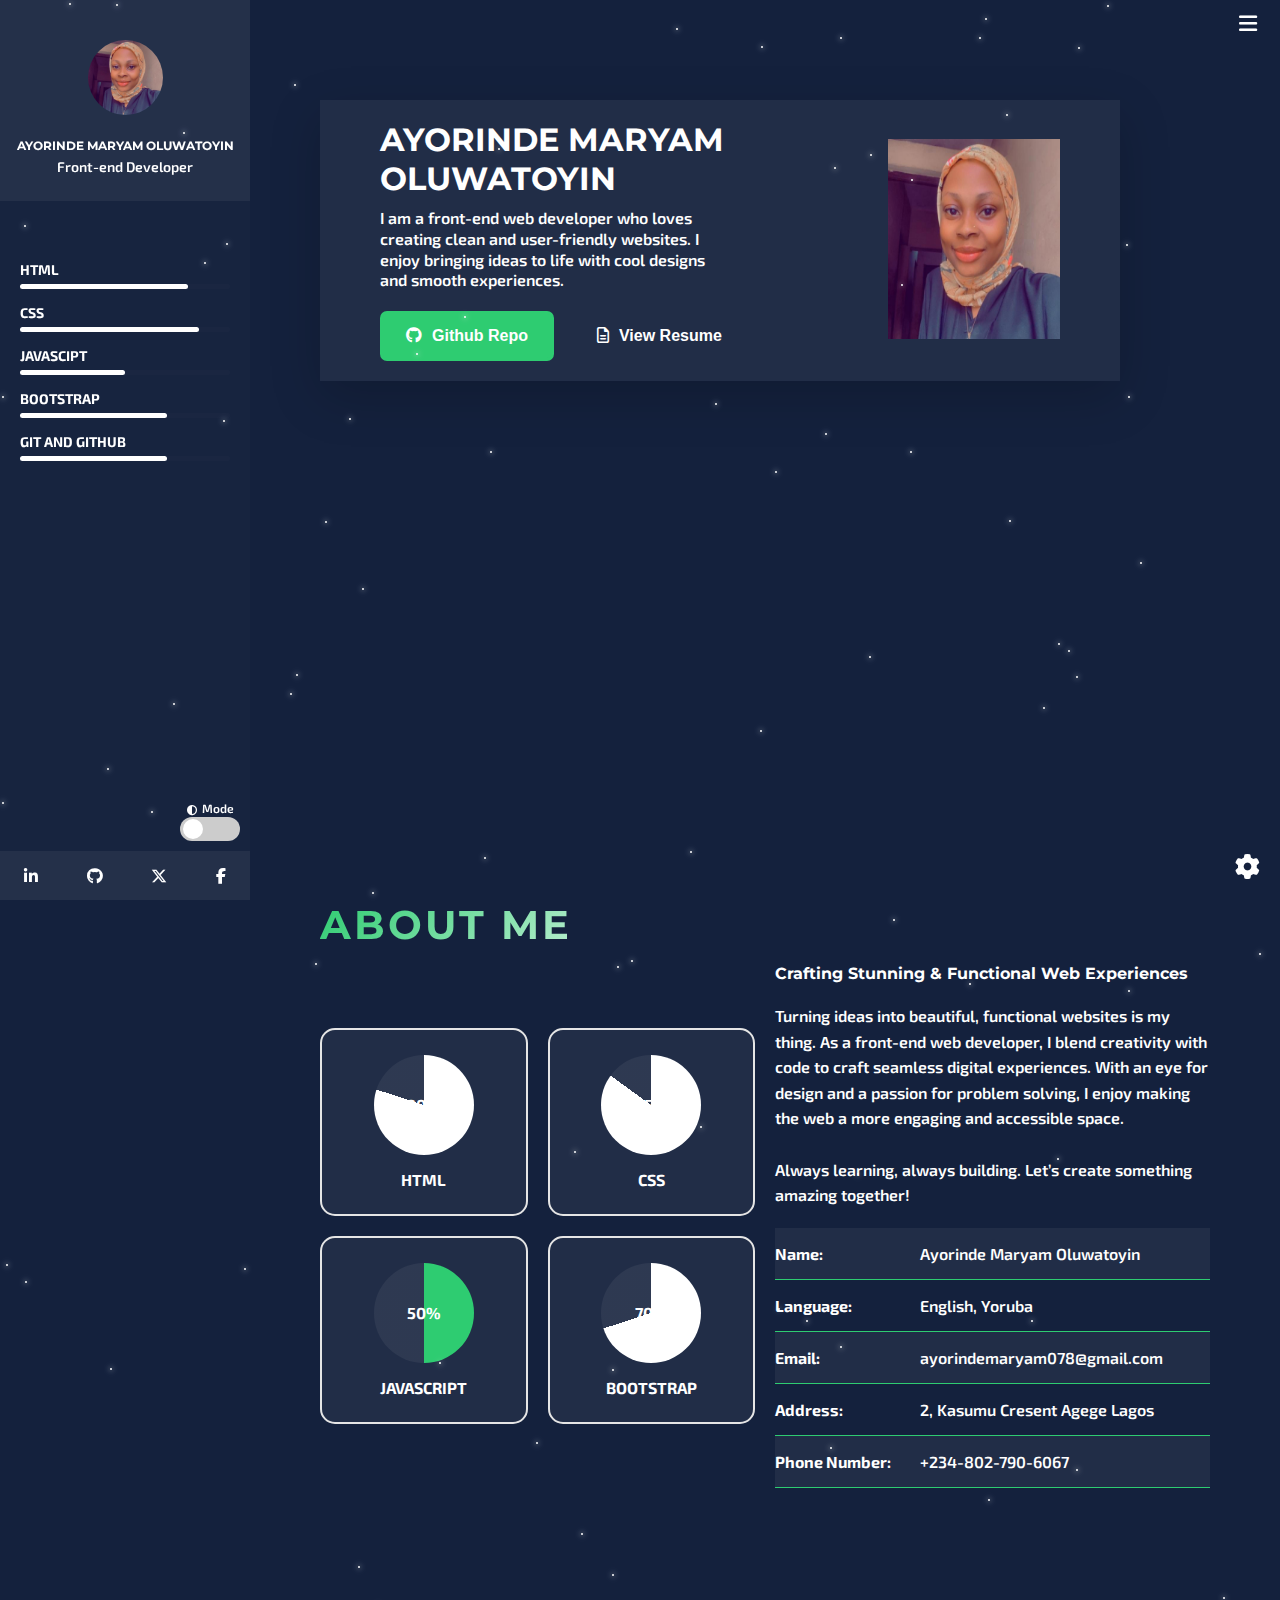
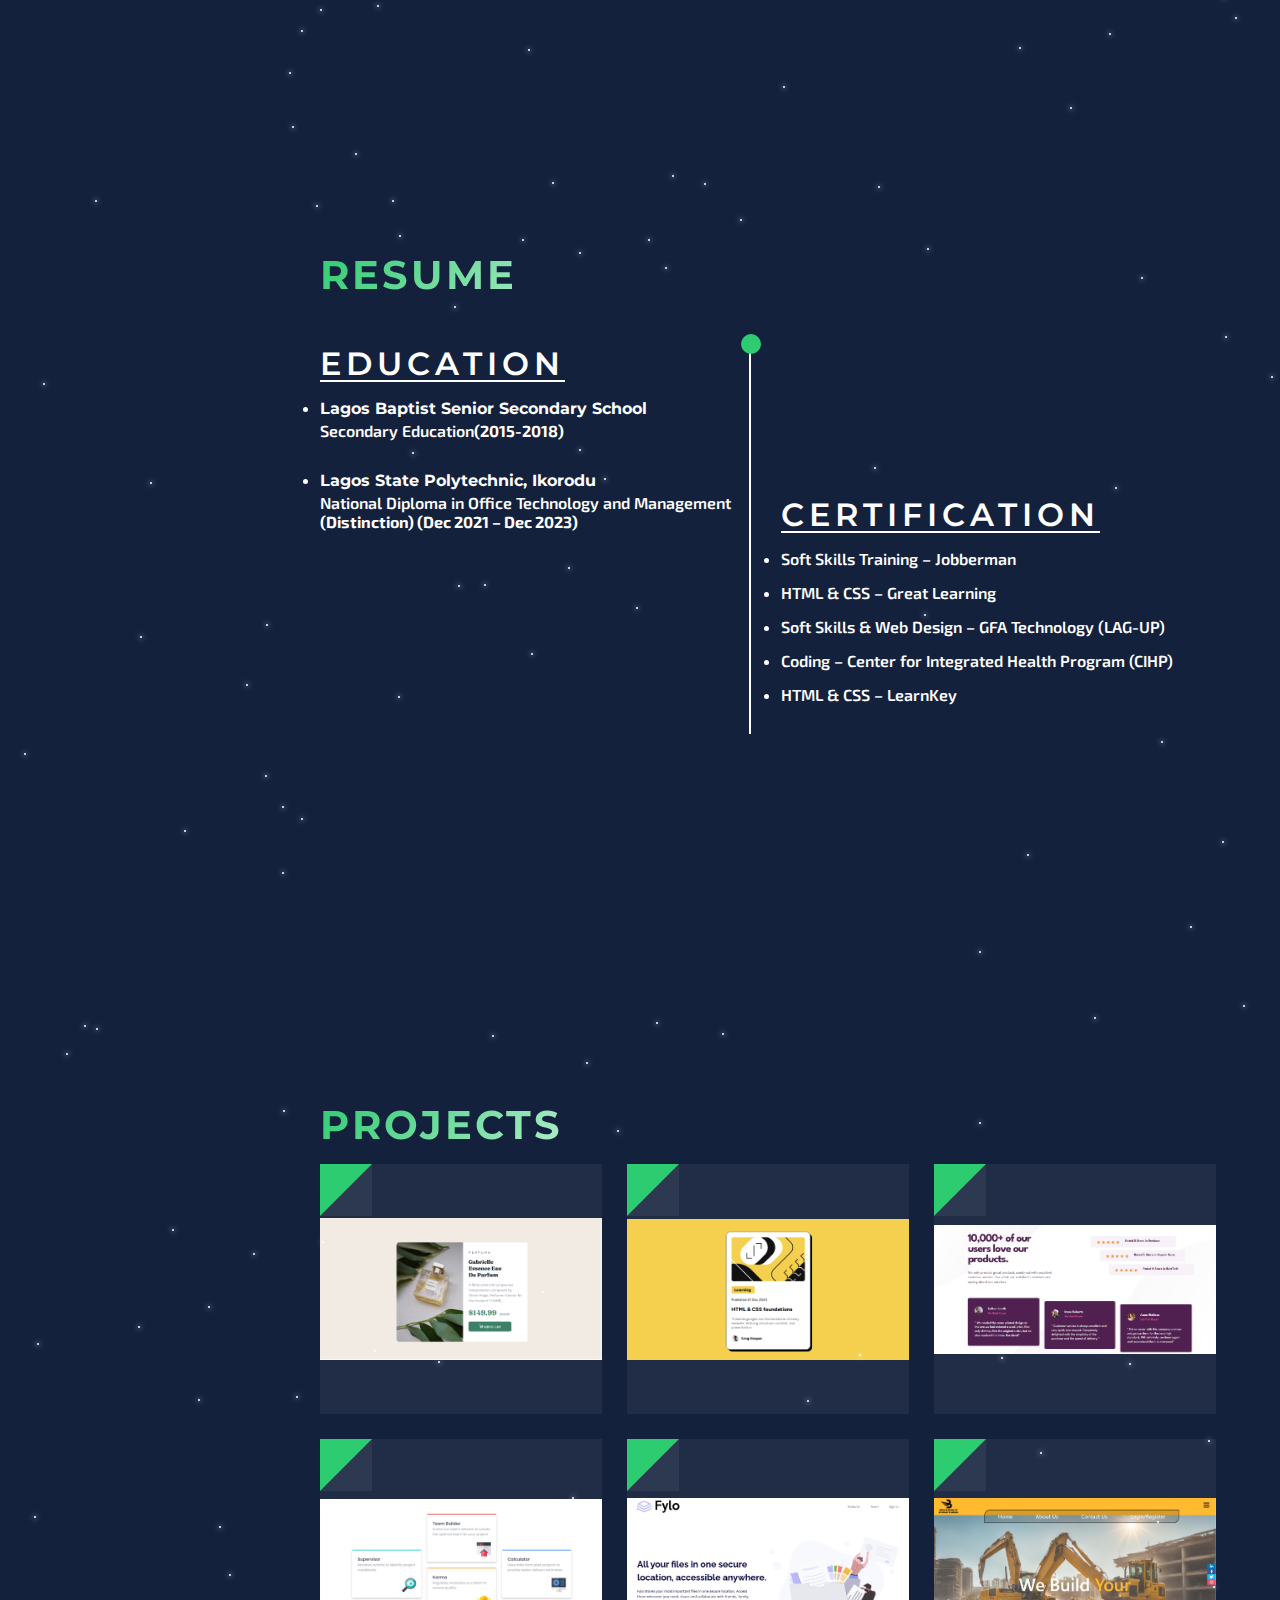
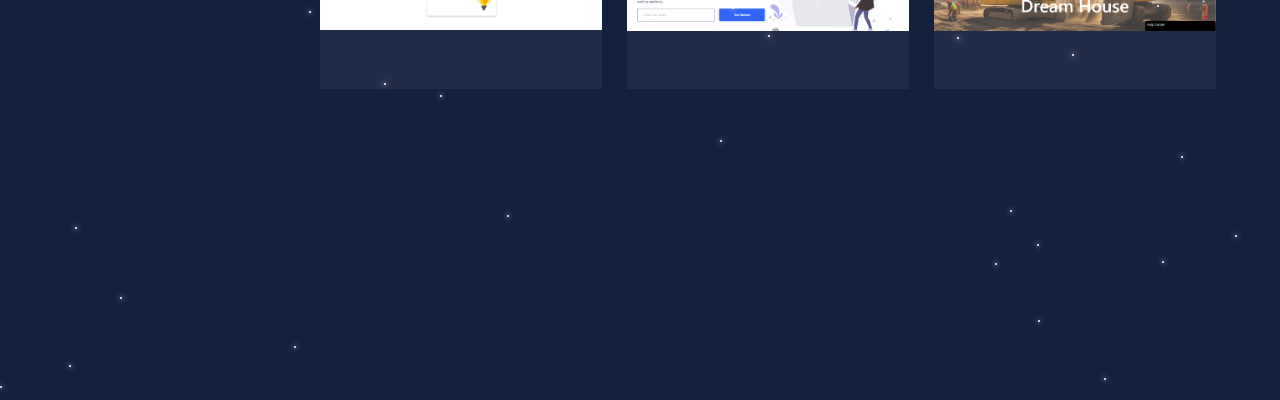
<file: index.html>
<!doctype html>
<html>
<head>
<meta charset="utf-8">
<meta name="viewport" content="width=device-width, initial-scale=1.0">
<meta name="Description" content="portfolio">
<meta name="Author" content="Ayorinde Maryam Oluwatoyin">
<meta name="Keywords" content="Portfolio, Ayorinde Maryam Oluwatoyin, creative template, template design">
<meta http-equiv="X-UA-Compatible" content="IE=edge">
<title>Portfolio</title>
<link rel="stylesheet" href="style.css">

<!--Fonts-->
<link rel="preconnect" href="https://fonts.googleapis.com">
<link rel="preconnect" href="https://fonts.gstatic.com" crossorigin>
<link href="https://fonts.googleapis.com/css2?family=Exo+2:ital,wght@0,100..900;1,100..900&family=Montserrat:ital,wght@0,100..900;1,100..900&family=Oswald:wght@200..700&display=swap" rel="stylesheet">

<!-- Fontawesome Link-->
	<link rel="stylesheet" href="https://cdnjs.cloudflare.com/ajax/libs/font-awesome/5.15.4/css/all.min.css" integrity="sha512-1ycn6IcaQQ40/MKBW2W4Rhis/DbILU74C1vSrLJxCq57o941Ym01SwNsOMqvEBFlcgUa6xLiPY/NS5R+E6ztJQ==" crossorigin="anonymous" referrerpolicy="no-referrer" />
	
	<link rel="stylesheet" href="https://cdnjs.cloudflare.com/ajax/libs/font-awesome/6.7.2/css/all.min.css" integrity="sha512-Evv84Mr4kqVGRNSgIGL/F/aIDqQb7xQ2vcrdIwxfjThSH8CSR7PBEakCr51Ck+w+/U6swU2Im1vVX0SVk9ABhg==" crossorigin="anonymous" referrerpolicy="no-referrer" />
</head>

<body>
<header>
		<nav class="menu-icon">
            <div class="nav-menu">
              <ul class="nav-list">
                <button id="close-menu-btn" class="fas fa-times"></button>
                
                <a class="nav-link" href="#home"><li class="nav-item"><i class="fas fa-home" arial-label="home"></i>Home</li></a>
                <a class="nav-link" href="#about-me"><li class="nav-item"><i class="fa-solid fa-user"></i> About</li></a>
                <a class="nav-link" href="#resume"><li class="nav-item"><i class="fa-solid fa-file-alt"></i>Resume</li></a>
				<a class="nav-link" href="#" onclick="scrollToSection('project-mobile', 'project-desktop', event)"><li class="nav-item"><i class="fa-solid fa-tasks"></i>Projects</li></a>
                <a class="nav-link" href="#"><li class="nav-item"><i class="fa-solid fa-address-book"></i> Contact</li></a>
              </ul>
            </div>
			<button id="open-menu-btn" class="fas fa-bars"></button>
	  </nav>
	</header>
	
	
	
	<main class="main">
		<i id="open-btn" class="fa-solid fa-right-to-bracket"></i>
		<section class="left-side section">
		  <div id="side-details">
			<!-- User Information-->
			<div class="user-info">
				<button id="close-btn" class="fas fa-times"></button>
				<div id="user__image">
			    	<img src="media/user-image.png" id="user-image" alt="Owner's Image"/> 
				</div>
				<div id="user-identity">
				  <h1>AYORINDE MARYAM OLUWATOYIN</h1>
				  <p>Front-end Developer</p>
				</div>
		    </div>

			<!--	SKILLS	  -->
			<div class="skills">
				<ul>
					<li>
					<p>HTML</p>
					<span class="progress-bar"><span class="html"></span>
				</li>
					<li>
						<p>CSS</p>
						<span class="progress-bar"><span class="css"></span>
					</li>
					<li>
					  <p>JAVASCIPT</p>
						<span class="progress-bar"><span class="javascript"></span>
					</li>
					<li>
						<p>BOOTSTRAP</p>
						<span class="progress-bar"><span class="bootstrap"></span>
					</li>
					<li>
						<p>GIT AND GITHUB</p>
						<span class="progress-bar"><span class="git"></span>
					</li>
				</ul>
			</div>

			<!--	TOGGLE SWITCH	-->
			<div id="toggle-switch">
			  <div id="toggle-description">
				  <div id="toggle-sign">
					  <i class="fa-solid fa-circle-half-stroke" arial-label="toggle-mode"></i>
					  <div id="toggle-mode">
				  	  	<p>Mode</p>
				  	 </div>
				  </div>
				  
			  </div>
				  
				<div id="toggle-btn">
					<label name="switch" class="switch">
						<input type="checkbox" id="switch">
						<span class="slider"></span>
					</label>
				</div>
			</div>

			<!-- SOCIAL ICONS  -->
			<div class="social-icons">
				<ul>
					<li><a href="https://www.linkedin.com/in/ayorinde-maryam/" target="_blank"><i class="fa-brands fa-linkedin-in" arial-label="linkedin"></i></a></li>
				  	<li><a href="https://github.com/MARYAMTEE" target="_blank"><i class="fa-brands fa-github" arial-label="github"></i></a></li>
				  	<li><a href="#"><i class="fa-brands fa-x-twitter" arial-label="twitter"></i></a></li>
					<li><a href="#"><i class="fa-brands fa-facebook-f" arial-label="facebook"></i></a></li>
				</ul>
			</div>
		  </div>
  </section>
		
		
	<!--Middle Section-->
	<section class="middle-section">
		<section id="home">
		  <div class="second-section">
			<div class="description-info">
			  <div class="section2-details">
				<h1 class="heading-1-section2">Ayorinde Maryam Oluwatoyin</h1>
				<p class="para1-section2">I am a front-end web developer who loves creating clean and user-friendly websites. I enjoy bringing ideas to life with cool designs and smooth experiences.</p>
				<div class="btns">
				  <button class="git-btn"><i class="fab fa-github"></i>Github Repo</button>
				  <button class="resume-btn"><i class="far fa-file-alt"></i>View Resume</button>
			    </div>
			  </div>
			  <div class="section2-image">
				<img src="media/user-image.png" alt="Maryam's Image"/> 
			  </div>
		    </div>
		  </div>
		</section>
		
<!-- About Me -->
		<section id="about-me">
          <div class="about-wrapper">
            <div class="about-text">
              <h1 class="abt-txt">ABOUT ME</h1>
            </div>
            <div class="wrapper">
              <div class="column-one column">
                <div class="skills-container">
					<div class="progress-circle html-circle">
						<span class="percentage">80%</span>
					</div>
					<p>HTML</p>
				</div>
                <div class="skills-container">
					<div class="progress-circle css-circle">
						<span class="percentage">85%</span>
					</div>
					<p>CSS</p>
				</div>
                <div class="skills-container">
					<div class="progress-circle javascript-circle">
						<span class="percentage">50%</span>
					</div>
					<p>JAVASCRIPT</p>
				</div>
                <div class="skills-container">
					<div class="progress-circle bootstrap-circle">
						<span class="percentage">70%</span>
				  </div>
					<p>BOOTSTRAP</p>
				</div>
              </div>
              <div class="column-two column">
				  <h3>Crafting Stunning & Functional Web Experiences</h3>
				 <p>Turning ideas into beautiful, functional websites is my thing. As a front-end web developer, I blend creativity with code to craft seamless digital experiences. With an eye for design and a passion for problem solving, I enjoy making the web a more engaging and accessible space.<br><br>

				Always learning, always building. Let’s create something amazing together!</p>
                <table>
                  <tbody>
                    <tr>
                      <th>Name:</th>
                      <td>Ayorinde Maryam Oluwatoyin</td>
                    </tr>
                    <tr>
                      <th>Language:</th>
                      <td>English, Yoruba</td>
                    </tr>
                    <tr>
                      <th>Email:</th>
                      <td>ayorindemaryam078@gmail.com</td>
                    </tr>
					<tr>
                      <th>Address:</th>
                      <td>2, Kasumu Cresent Agege Lagos</td>
                    </tr>
					<tr>
                      <th>Phone Number:</th>
                      <td>+234-802-790-6067</td>
                    </tr>
                  </tbody>
                </table>
              </div>
            </div>
          </div>
		</section>
		
	<!-- Resume Section -->
		
		<section id="resume">
          <div class="resume-container">
			  <div class="about-text">
             	 <h1 class="abt-txt">RESUME</h1>
           	  </div>
            <div class="resume-section">
              <div class="first-list-container flex column">
				<div class="side-line"></div>
                <div class="Education-details">
                  <h1>Education</h1>
                  <ul>
                    <li class="first-list"><h4>Lagos Baptist Senior Secondary School</h4></li>
                    <p>Secondary Education<span>(2015-2018)</span></p>
                  </ul>
                  <ul>
                    <li class="first-list"><h4>Lagos State Polytechnic, Ikorodu</h4></li>
                    <p>National Diploma in Office Technology and Management <span>(Distinction) (Dec 2021 – Dec 2023)</span></p>
                  </ul>
                </div>
              </div>
              <div class="middle-line"></div>
              <div class="second-list-container flex column">
				<div class="side-line"></div>
                <div class="certification-details">
                  <h1>Certification</h1>
                  <ul>
                    <li class="certs-list">Soft Skills Training – Jobberman</li>
                    <li class="certs-list">HTML &amp; CSS – Great Learning</li>
                    <li class="certs-list">Soft Skills &amp; Web Design – GFA Technology (LAG-UP)</li>
                    <li class="certs-list">Coding – Center for Integrated Health Program (CIHP)</li>
                    <li class="certs-list">HTML &amp; CSS – LearnKey</li>
                  </ul>
                </div>
              </div>
            </div>
          </div>
		</section>
		
		<section class="color-palette">
			<div id="palette" class="palette">
			  <div class="color-option pick-color-1" onclick="changeBackground('#161B22')"></div>
			  <div class="color-option pick-color-2" onclick="changeBackground('#181818')"></div>
			  <div class="color-option pick-color-3" onclick="changeBackground('#100F1E')"></div>
			  <div class="color-option pick-color-4" onclick="changeBackground('#130F26')"></div>
			  <div class="color-option pick-color-5" onclick="changeBackground('#1A1325')"></div>
			  <div class="color-option pick-color-6" onclick="changeBackground('#3B1E1E')"></div>
			</div>
		<i class="fa-solid fa-gear" id="bg-btn"></i>
	  </section>
		
	  <section id="project-desktop" class="desktop-section">
		  <div class="about-text">
             	 <h1 class="abt-txt">PROJECTS</h1>
   	    </div>
	    <div class="project-container">
		  <div class="project">
		    <div class="overlay">
			  <div class="text"><a href="https://maryamtee.github.io/Product-card/" target="_blank">Click to view</a></div>
            </div>
          </div>
			
		  <div class="project">
		    <div class="overlay">
			  <div class="text"><a href="https://maryamtee.github.io/blog-preview-card/" target="_blank">Click to view</a></div>
            </div>
          </div>
			
		 <div class="project">
		    <div class="overlay">
			  <div class="text">
				  <a href="https://maryamtee.github.io/social-proof.github.io/" target="_blank">Click to view</a>
			  </div>
            </div>
          </div>
		 <div class="project">
		   <div class="overlay">
			 <div class="text"><a href="https://maryamtee.github.io/card-feature/" target="_blank">Click to view</a></div>
         </div>
         </div>
		
		 <div class="project">
		   <div class="overlay">
			 <div class="text"><a href="https://maryamtee.github.io/fylo-page/" target="_blank">Click to view</a></div>
           </div>
         </div>
			
		<div class="project">
		   <div class="overlay">
			 <div class="text"><a href="https://maryamtee.github.io/construction-site/" target="_blank">Click to view</a></div>
           </div>
         </div>
        </div>
      </section>
		
		  <section id="project-mobile" class="slider-container">
				<div class="sliders">
				  <div class="slide project" style="display: block;">
					<div class="overlay">
					  <div class="text">
						  <a href="https://maryamtee.github.io/social-proof.github.io/" target="_blank">Click to view</a>
					  </div>
            		</div>
				  </div>
				  <div class="slide project">
					<div class="overlay">
					  <div class="text">
						  <a href="https://maryamtee.github.io/social-proof.github.io/" target="_blank">Click to view</a>
					  </div>
            		</div>
					</div>
				  <div class="slide project">
					<div class="overlay">
					  <div class="text">
						  <a href="https://maryamtee.github.io/social-proof.github.io/" target="_blank">Click to view</a>
					  </div>
            		</div>
					</div>
				<div class="slide project">
					<div class="overlay">
					  <div class="text">
						  <a href="https://maryamtee.github.io/social-proof.github.io/" target="_blank">Click to view</a>
					  </div>
            		</div>
					</div>
				<div class="slide project">
					<div class="overlay">
					  <div class="text">
						  <a href="https://maryamtee.github.io/social-proof.github.io/" target="_blank">Click to view</a>
					  </div>
            		</div>
					</div>
				<div class="slide project">
					<div class="overlay">
					  <div class="text">
						  <a href="https://maryamtee.github.io/social-proof.github.io/" target="_blank">Click to view</a>
					  </div>
            		</div>
					</div>
				  </div>
				<button class="slide-icon" id="prev">&#10094;</button>
				<button class="slide-icon" id="next">&#10095;</button>
			</section>
   </section>
</main>

	<script src="script.js"></script>
</body>
</html>
</file>
<file: style.css>
@charset "utf-8";
/* CSS Document */

*{
	margin: 0;
	padding: 0;
	box-sizing: border-box;
}

:root{
	--cool-mint: #2ECC71;
	--Deep-navy: #14213D;
	--light-navy: #14213e12;
	--very-light-navy:#070d190d;
	--vtw: #d9d9d905;
	--vt: #d9d9d912;
	--soft-gray: #E5E5E5;
}

/* General styling*/
body{
	-webkit-font-smoothing: antialiased;
	-moz-osx-font-smoothing: grayscale;
  	font-smooth: always;
  	text-rendering: optimizeLegibility;
	font-weight: 600 !important;
	font-family: "Exo 2", sans-serif;
	color: white;
	background-color: var(--Deep-navy);
	overflow-x: hidden;
	overflow-y: auto;
	width: 100%;
	height: 100vh;
}

h1, h2, h3, h4, h5, h6 {
	font-family: "Montserrat", serif;
}


img{
	max-width: 100%;
}

ul{
	list-style-type: none;
}

button{
	cursor: pointer;
	color: white;
	font-weight: bold;
	font-size: 16px;
	padding: 13px 23px;
	border-radius: 7px;
	border: none;
	background-color: transparent;
	transition: transform 0.5s ease;
}

button:hover{
	transform: scale(1.1) translateZ(10px);
}

/*Stars*/
.stars{
	position: fixed;
	width: 100%;
	height: 100%;
	pointer-events: none;
	contain-intrinsic-size: 100%;
}

.star{
	position: absolute;
	width: 2px;
	height: 2px;
	border-radius: 50%;
	background-color: white;
	box-shadow: 0 0 5px white, 0 0 10px white;
	animation: twinkle 1.5s infinite alternate ease-in-out, moveAround 10s infinite linear;
}

@keyframes twinkle{
	0%{
		opacity: 0.3s;
		transform: scale(0.8);
	}
	100%{
		opacity: 1; transform: scale(1.2);
	}
}

@keyframes moveAround{
	0%{
		transform: translateY(0px) translateX(0px);
	}
	50%{
		transform: translateY(-20px) translateX(15px);
	}
	100%{
		transform: translateY(0px) translateX(0px);
	}
}


/*Navigation Menu*/
.menu-icon .nav-menu{
	background-color: var(--saved-dark-bg);
    position: fixed;
    top: 0;
    right: -250px; 
    height: 100%; 
    width: 250px;
    display: flex;
    flex-direction: column;
    align-items: center;
    padding-top: 100px; 
    transition: 0.5s ease-in-out;
	z-index: 5;
} 

.nav-menu .nav-list{
	flex: 1;
	display: flex;
    flex-direction: column;
	justify-content: center;
}

body.show-mobile-menu .menu-icon .nav-menu{
	right: 0;
}

body.show-mobile-menu header::before{
	content: "";
    position: fixed;
    top: 0;
    left: 0;
    width: 100%;
    height: 100%;
    backdrop-filter: blur(5px);
    background: rgba(0, 0, 0, 0.3);
}

.menu-icon .nav-menu .nav-link {
	color: white;
	text-decoration: none;
	text-transform: uppercase;
	display: flex;
	align-items: center;
	font-size: 14px;
	font-weight: bold;
}

.menu-icon .nav-item{
	width: 250px;
	height: 50px;
	margin-bottom: 20px;
	background-color: var(--vt);
	font-size: 14px;
	display: flex;
    align-items: center;
	justify-content: center;
	gap: 40px;
}

.menu-icon #open-menu-btn, #close-menu-btn{
	font-size: 1.3rem;
	display: block;
	color: white;
	position: fixed;
}

.menu-icon #close-menu-btn{
	position:absolute;
	top: 30px;
	left: 10px;
}

.menu-icon{
	display: flex;
	justify-content: flex-end;
	background-color: var(--Deep-navy);
}

#open-btn{
	display: none;
}

.user-info #close-btn{
	display: none;
}

/* Left Side*/
.left-side{
	width: 250px;
	height: 100vh;
	background-color: var(--vtw);
	position: fixed;
	z-index: 5;
	top: 0;
	left: 0;
	overflow: hidden;
	display: flex;
    flex-direction: column;
}

#side-details{
	position: relative;
	flex: 1;
	display: flex;
    flex-direction: column;
}

.user-info{
	overflow: hidden;
	background-color: var(--vt);
	padding: 20px 0;
	text-align: center;
	position: sticky;
	top: 0;
	left: 0;
	z-index: 10;
}

#user-identity h1{
	font-size: 12px;
	font-weight: 700;
}

#user-identity p{
	font-size: 14px;
	font-weight: 600;
	line-height: 2;
}


#user__image{
	padding: 20px 0;
	text-align: center
}

#user-image{
	width: 75px;
	height: 75px;
	border-radius: 50%;
	border: 3px solid var(--saved-dark-bg);
}

/*SKILLS*/
.skills{
	flex-grow: 1; 
    overflow-y: auto;
}

.skills ul{
	padding: 55px 20px 0;
}

.skills li{
	margin-bottom: 10px;
}

.skills p{
	font-weight: bold!important;
	font-size: 14px;
	line-height: 2;
}

/*Progress Bar*/
.progress-bar{
	height: 5px;
	display: block;
	background-color: var(--vtw);
	border-radius: 50px;
}

.progress-bar span{
	height: 5px;
	float: left;
	display: block;
	background-color: white;
	border-radius: 50px;
}


/*Progress Bar Animation*/
.html{
	width: 80%;
	animation: html 3s;
}

@keyframes html {
	0%{
		width: 0%;
	}
	100%{
		width: 80%;
	}
}

.css{
	width: 85%;
	animation: css 3s;
}

@keyframes css {
	0%{
		width: 0%;
	}
	100%{
		width: 85%;
	}
}

.javascript{
	width: 50%;
	animation: css 3s;
}

@keyframes javascript {
	0%{
		width: 0%;
	}
	100%{
		width: 50%;
	}
}

.bootstrap{
	width: 70%;
	animation: bootstrap 3s;
}

@keyframes bootstrap {
	0%{
		width: 0%;
	}
	100%{
		width: 70%;
	}
}

.git{
	width: 70%;
	animation: git 3s;
}

@keyframes git {
	0%{
		width: 0%;
	}
	100%{
		width: 50%;
	}
}

/* Toggle Mode */
.switch {
	position: relative;
	display: inline-block;
	width: 60px;
  	height: 24px;
}

.switch input{
	opacity: 0;
	width: 0;
	height: 0;
}

.slider{
  position: absolute;
  cursor: pointer;
  top: 0;
  left: 0;
  right: 0;
  bottom: 0;
  background-color: #ccc;
  border-radius: 34px;
  -webkit-transition: .4s;
  transition: .4s;
}

.slider:before{
  position: absolute;
  content: "";
  height: 20px;
  width: 20px;
  left: 3px;
  bottom: 2px;
  background-color: white;
  -webkit-transition: .4s;
  transition: .4s;
  border-radius: 50%;
}

input:checked + .slider{
	background-color: #2196f3;
}

input:focus + .slider {
	box-shadow: 0 0 1px #000000;
}

input:checked + .slider:before{
	-webkit-transform: translateX(35px);
  -ms-transform: translateX(35px);
  transform: translateX(35px);
}

.switch input{
	opacity: 0;
	width: 0;
	height: 0;
}

#toggle-switch{
	display: grid;
	justify-content: flex-end;
	padding: 10px;
    text-align: center;
	margin-top: auto;
}

#toggle-description p{
	font-size: 12px;
}

#toggle-sign i{
	font-size: 10px;
}

#toggle-sign{
	display: inline-flex;
	justify-content: center;
	align-items: center;
	padding-bottom: 2px;
}

#toggle-mode p{
	margin-top: -3px;
	padding-left: 5px;
}

/*Social Icons*/
.social-icons{
	background-color: var(--vt);
	padding: 15px 0;
	text-align: center;
}

.social-icons ul{
	display: flex;
	justify-content: space-around;
	align-items: center;
	padding: 0;
}

.social-icons li a{
	color: white;
}

.social-icons li a:hover{
	color: var(--cool-mint);
	transform: translateY(-3px);
}


/*Middle Section*/
.middle-section{
	margin-left: 250px;
}

.second-section{
	overflow: hidden;
	background-color: var(--vt);
	width: 800px;
	padding: 20px 60px;
	box-shadow:  0 1rem 3rem rgba(0, 0, 0, 0.175);
}

.description-info{
	display: flex;
	justify-content: space-between;
	align-items: center;
}

.section2-image img{
	width: 200px;
	height: 200px;
}

/*H1*/
.heading-1-section2{
	text-transform: uppercase;
}

.para1-section2{
	width: 340px;
	line-height: 1.3;
	padding: 10px 0;
}

/*Homepage Buttons*/
.btns{
	display: flex;
	gap: 20px;
	padding-top: 10px;
}

.git-btn{
	background-color: var(--cool-mint);
	border: 3px solid var(--cool-mint);
	outline: none;
}

.git-btn i{
	font-size: 16px;
	padding-right: 10px;
}

.resume-btn{
	background-color: transparent;	
	border: 3px solid var(--saved-dark-bg);
}

.resume-btn i{
	font-size: 16px;
	padding-right: 10px;
}

#home{
	height: 100vh;
	padding: 100px 70px 0;
}

/* About Me Section*/
.abt-txt{
	font-family: "Montserrat", serif;
	font-size: 40px;
	font-weight: bold !important;
	letter-spacing: 3px;
	background-image: linear-gradient(135deg, var(--cool-mint), white, var(--cool-mint));
	background-clip: text;
	-webkit-background-clip: text;
	-webkit-text-fill-color: transparent;
	word-wrap: break-word;
}

.about-text{
	padding-bottom: 15px;
}
#about-me{
	height: 100vh;
	padding: 0 70px;
}

.wrapper{
	display:flex;
	gap: 20px;
}

.skills-container{
	display: flex;
	flex-direction: column;
	justify-content: center;
	align-items: center;
	text-align: center;
	background-color: var(--vt);
	border: 2px solid var(--soft-gray);
	border-radius: 15px;
	padding: 25px 30px;
}

.skills-container p {
	font-weight: bold;
}

.column{
	flex: 1;
}

.column-one{
	display: grid;
	grid-template-columns: 1fr 1fr;
	gap: 20px;
	justify-content: center;
	align-content: center;
}

.column-two h3{
	font-family: "Montserrat", serif;
	font-size: 16px;
}

.column-two p{
	padding: 20px 0;
	line-height: 1.6;
}

.column-two table{
	width: 100%;
	border-collapse: collapse;
	
}

.column-two table td{
	padding: 16px;
}

.column-two table th{
	text-align: left;
	
}

.column-two table tr{
	border-bottom: 1px solid var(--cool-mint);
}

.column-two table tr:nth-child(odd){
	background-color: var(--vt);
}

.column-two table tr:hover{
	background-color: var(--light-navy);
}

/* Loader */
.progress-circle{
	width: 100px;
	height: 100px;
	border-radius: 50%;
	margin-bottom: 15px;
	display: flex;
    align-items: center;
    justify-content: center;
	position: relative;
	overflow: hidden;
}

.progress-circle::before{
	content: "";
	position: absolute;
	width: 85px;
	height: 85px;
	border-radius: 50%;
	background-color: var(--saved-dark-bg);
	list-style-type:  none; 
}

.percentage {
    position: absolute;
    font-size: 16px;
    font-weight: bold;
	color: white;
}

/* Progress Circle animation*/
.html-circle{
	background: conic-gradient(white calc(80 * 3.6deg), var(--vt) calc(80 * 3.6deg));
	animation: html-circle 0s;
}

@keyframes html-circle{
	0% {
                background: conic-gradient(white 0deg, var(--vt) 0deg);
            }
	100% {
		background: conic-gradient(white calc(80 * 3.6deg), var(--vt) calc(80 * 3.6deg));
	}
}

.css-circle{
	background: conic-gradient(white calc(85 * 3.6deg), var(--vt) calc(85 * 3.6deg));
	animation: css-circle 0s;
}

@keyframes css-circle{
	0% {
         background: conic-gradient(white 0deg, var(--vt) 0deg);
      }
	100% {
		background: conic-gradient(white calc(85 * 3.6deg), var(--vt) calc(35 * 3.6deg));
	}
}

.javascript-circle{
	background: conic-gradient(var(--cool-mint) calc(50 * 3.6deg), var(--vt) calc(50 * 3.6deg));
	animation: javascript-circle 0s;
}

@keyframes javascript-circle{
	0% {
                background: conic-gradient(var(--cool-mint) 0deg, var(--vt) 0deg);
            }
	100% {
		background: conic-gradient(var(--cool-mint) calc(50 * 3.6deg), var(--vt) calc(50 * 3.6deg));
	}
}

.bootstrap-circle{
	background: conic-gradient(white calc(70 * 3.6deg), var(--vt) calc(70 * 3.6deg));
	animation: bootstrap-circle 0s;
}

@keyframes bootstrap-circle{
	0% {
        background: conic-gradient(white 0deg, var(--vt) 0deg);
            }
	100% {
		background: conic-gradient(white calc(70 * 3.6deg), var(--vt) calc(70 * 3.6deg));
	}
}


/* Light Mode */
.light-mode {
    background-color: var(--soft-gray);
	color: var(--saved-dark-bg);
}

.light-mode .second-section,
.light-mode .progress-bar,
.light-mode .user-info,
.light-mode .social-icons, 
.light-mode .column-two table tr:nth-child(odd) {
    background-color: var(--light-navy);
}

.light-mode .left-side{
	background-color: var(--very-light-navy);
}

.light-mode .nav-menu .nav-link,
.light-mode .user-info h1,
.light-mode .user-info p,
.light-mode .social-icons li a, 
.light-mode #open-menu-btn,
.light-mode #close-menu-btn, .light-mode .overlay a{
    color: var(--saved-dark-bg);
}

.light-mode .git-btn {
    background-color: var(--cool-mint);
    color: white;
}

.light-mode .skills-container{
	background-color: var(--light-navy);
	border: 2px solid var(--saved-dark-bg);
}

.light-mode .abt-txt{
	background-image: linear-gradient(135deg, var(--cool-mint) , var(--Deep-navy), var(--cool-mint));
}

.light-mode .nav-item, .light-mode .project{
	background-color: var(--light-navy);
}

.light-mode .nav-menu{
	background-color: var(--soft-gray);
}

.light-mode .star{
	background-color: var(--saved-dark-bg);
}

.light-mode .social-icons a:hover{
	color: var(--cool-mint);
}

.light-mode .html-circle{
	background: conic-gradient(white calc(80 * 3.6deg), var(--light-navy) calc(80 * 3.6deg));
}

.light-mode .css-circle{
	background: conic-gradient(white calc(85 * 3.6deg), var(--light-navy) calc(35 * 3.6deg));
}

.light-mode .javascript-circle{
	background: conic-gradient(var(--cool-mint) calc(50 * 3.6deg), var(--light-navy) calc(50 * 3.6deg));
}

.light-mode .bootstrap-circle{
	background: conic-gradient(white calc(70 * 3.6deg), var(--light-navy) calc(70 * 3.6deg));
}

.light-mode .resume-section h1{
	text-decoration: 2px underline var(--saved-dark-bg) !important;
}

.light-mode .middle-line, .light-mode .side-line{
	border-left: 2px solid var(--saved-dark-bg);
}

.light-mode .palette{
	border: 1px solid var(--saved-dark-bg);
}

/* Resume Section*/
#resume{
	height: 100vh;
	padding: 50px 70px 0;
}

.resume-section{
	display: flex;
	height: 450px;
	padding: 30px 0;
}

.side-line{
	display: none;
}

.middle-line{
	border-left: 2px solid white;
	padding: 0 15px;
	position: relative;
}

.middle-line::before{
	content: "";
	position: absolute;
	top: 0;
	left: 0;
	transform: translate(-50%, -50%);
	width: 20px;
	height: 20px;
	border-radius: 50%;
	background-color: var(--cool-mint);
}

/* Resume List*/
.resume-section h1{
	font-weight: 600 !important;
	text-transform: uppercase;
	letter-spacing: 5px;
	text-decoration: 2px underline white !important; 
	text-underline-offset: 5px;
}

.resume-section p span{
	font-weight: bold !important;
}

.resume-section ul{
	list-style-type: disc;
	padding: 15px 0;
}

.resume-section ul .certs-list{
	padding-bottom: 15px;
}

ul .first-list{
		padding-bottom: 3px;
	}

.second-list-container{
	display: flex;
	flex-direction: column;
	justify-content: flex-end;
}

/* Change Background Color*/
.color-option{
	display: inline-block;
	width: 20px;
	height: 20px;
	cursor: pointer;
	margin: 5px;
	border: 1px solid white;
}

.pick-color-1{
	background-color: #161B22;
}.pick-color-2{
	background-color: #181818;
}.pick-color-3{
	background-color: #100F1E;
}.pick-color-4{
	background-color: #130F26;
}.pick-color-5{
	background-color: #1A1325;
}.pick-color-6{
	background-color: #3B1E1E;
}

.palette{
	display: none; 
	position: absolute;
	bottom: 40px;
	right: 0;
	border: 1px solid white;
	max-width: 50px;
	text-align: center;
}

.color-palette{
	position: fixed;
	bottom: 20px;
	right: 20px;
}

#bg-btn{
	font-size: 25px;
	display: inline-block;
	transition: transform 0.3s ease-in-out;
	cursor: pointer;
}

#bg-btn:hover{
	 transform: rotate(90deg);
}


/* Project Section */
#project-desktop{
	height: 100vh;
	padding: 0 70px;
}

.project:nth-child(1){
	background-image: url("media/preview-component.png");
}
.project:nth-child(2){
	background-image: url("media/blog-preview.png");
}
.project:nth-child(3){
	background-image: url("media/social-proof-section.png");
}.project:nth-child(4){
	background-image: url("media/four-card-feature.png");
}.project:nth-child(5){
	background-image: url("media/fylo-page.png");
}.project:nth-child(6){
	background-image: url("media/bold-build.png");
}

.project-container{
	display: grid;
	grid-template-columns: repeat(3, 282px);
	grid-template-rows: 1fr 1fr;
	gap: 25px;
}

.project{
	width: 100%;
	height: 250px;
	background-color: var(--vt);
	position: relative;
	text-align: center;
	object-fit: contain;
	background-size: contain;
	background-position: center;
	background-repeat: no-repeat;
}

.project::before{
	content: "";
	position: absolute;
	width: 0;
    height: 0px;
    border-left: 52px solid var(--cool-mint);  
    border-bottom: 52px solid var(--vt);					
	left: 0;
	top: 0;
	animation: changeColor 3s ease-in-out infinite alternate;
}

@keyframes changeColor{
	0%{
		border-color: var(--cool-mint);
	}
}

.overlay{
	position: absolute;
	bottom: 0;
  	left: 0;
  	right: 0;
	overflow: hidden;
	background-color: var(--cool-mint);
  	width: 100%;
  	height: 100%;
	-webkit-transform: scale(0);
  	-ms-transform: scale(0);
  	transform: scale(0);
	-webkit-transition: 0.5s ease;
	transition: .5s ease;
	clip-path: polygon(50px 0, 100% 0, 100% 100%, 0 100%, 0 50px);
}

.project:hover .overlay{
	-webkit-transform: scale(1);
  	-ms-transform: scale(1);
	transform: scale(1);	
}

.text a{
	color: white;
	font-size: 20px;
	position: absolute;
	top: 50%;
	left: 50%;
	text-decoration: none;
	-webkit-transform: translate(-50%, -50%);
  	-ms-transform: translate(-50%, -50%);
  	transform: translate(-50%, -50%);
}

.slider-container{
	display: none;
}

/* Mobile device viewport*/
@media screen and (max-width: 700px){
	
	body{
		font-size: 16px;
		position: relative;
		overflow-x: hidden;
  		overflow-y: hidden;
	}
	
	#close-menu-btn{
		color: white;
	}
	
	/* Left side hide button*/
	.left-side{
    top: 0;
	height: 100%;
	background-color: var(--saved-dark-bg);
    left: -250px !important;
	transition: left 0.4s cubic-bezier(0.4, 0, 0.2, 1);
}
	
	body.show-menu .left-side{
	left: 0 !important;
}
	
	body.show-menu main::before{
	content: "";
	position: fixed;
	top: 0;
	left: 0;
	width: 100%;
	height: 100%;
	backdrop-filter: blur(5px);
	background: rgba(0, 0, 0, 0.2);
}
	
	#open-btn, .user-info #close-btn{
		position: absolute;
		display: block;
		font-size: 1.3rem;
	}
	
	.user-info #close-btn{
		right: 5px;
		top: 15px;
	}
	
	#open-btn{
		color: white;
		top: 10px;
		left: 10px;
	}
	
	
	/*Middle Section*/
	.middle-section{
		margin: 0;
		height: 100%;
	}
	
	.description-info{
		display: block;
		text-align: center;
	}
	
	.section2-image{
		display: none;
	}
	
	.section2-image img{
		display: none;
	}
	
	.second-section{
		width: 350px;
		padding: 20px 10px;
	}
	
	/* hOMEPAGE */
	#home{
		padding: 100px 10px 50px;
		height: 100%;
	}
	
	button{
		font-size: 12px;
		padding: 10px 13px;
	}
	
	.para1-section2{
		width: 330px;
	}
	
	.btns{
		justify-content: center;
		align-items: center;
	}
	
	.heading-1-section2{
		font-size: 18px;
	}

	/* ABOUT US SECTION*/
	#about-me, #project-mobile{
		padding: 50px 10px;
		height: 100%;
	}
	
	.wrapper{
		flex-direction: column-reverse;
	}
	
	.about-wrapper{
		width: 100%;
		max-width: 22rem;
	}
	
	.abt-txt{
		text-align: center;
		font-size: 20px;
	}
	
	.column-two h3{
		font-size: 13px;
		text-align: center;
	}
	
	.column-one{
		display: flex;
		width: fit-content;
		padding-left: 100%;
        animation: scrollLoop 5s linear infinite;
		animation-play-state: running;
	}
	
	.wrapper:hover .column-one {
	  animation-play-state: paused;
	}
	
	@keyframes scrollLoop {
	  0% {
		transform: translateX(0%);
	  }
	  100% {
		transform: translateX(-100%);
	  }
}
	
	.skills-container{
		padding: 20px;
	}
	
	.column-two table{
		padding: 35px 0;
	}
	
	/* Light Mode */
	.light-mode #open-btn,
	.light-mode #close-btn{
		color: var(--saved-dark-bg);
	}
	
	.light-mode .left-side{
		background-color: var(--soft-gray);
	}
	
	/* Resume Section */
	#resume{
		display: flex;
		justify-content: center;
		padding: 50px 10px 0;
	}
	
	.resume-section{
		flex-direction: column;
		padding: 0 20px;
		height: 0;
	}
	
	.middle-line{
		display: none;
	}
	
	.side-line{
		display: block;
		border-left: 2px solid white;
		padding: 0 15px;
		position: relative;
		margin-top: 12px;
	}
	
	.side-line::before{
	content: "";
	position: absolute;
	top: 0;
	left: 0;
	transform: translate(-50%, -50%);
	width: 20px;
	height: 20px;
	border-radius: 50%;
	background-color: var(--cool-mint);
	}
	
	.resume-section ul{
		padding-top: 15px;
	}
	
	.flex{
		display: flex;
	}
	
	.second-list-container{
		justify-content: flex-start;
		flex-direction: row;
		padding-top: 30px;
	}
	
	.color-palette{
	right: 0px;
	}
	
	.palette{
		border: none;
	}
	
	.light-mode .palette{
		border: none;
	}
	
	/* Project section */
	.project{
		height: 200px;
		margin-bottom: 25px;
	}
	.project:nth-child(1){
	background-image: url("media/preview-mobile.png");
	}
	.project:nth-child(2){
		background-image: url("media/card-feature-mobile.png");
	}
	.project:nth-child(3){
		background-image: url("media/social-proof-mobile.png");
	}.project:nth-child(4){
		background-image: url("media/four-card-featuremobile.png");
	}.project:nth-child(5){
		background-image: url("media/fylo-page-mobile.png");
	}.project:nth-child(6){
		background-image: url("media/social-links-mobile.png");
	}
	
	.project-container{
		display: block;
		margin: 25px;
	}
	
	/*	Slider section*/
	
	.slider-container{
		display: inline-block;
		width: 100%;
		position: relative;
		overflow: hidden;
}
	.desktop-section{
		display: none;
	}
	
	.slide-icon{
		position: absolute;
		top: 50%;
		background-color: rgba(0, 0, 0, 0.5);
		color: white;
		border: none;
		padding: 10px;
		cursor: pointer;
	}
	
	#prev {
    left: 10px;
}
	#next {
    right: 10px;
}
}



@media screen and (max-width: 1200px){
	
	/* Left side hide button*/
	.left-side{
    top: 0;
    left: -250px !important;
	height: 100%;
	transition: 0.5s ease-in-out;
}
	
	body.show-menu .left-side{
	left: 0 !important;
}
	
	body.show-menu main::before{
	content: "";
    position: fixed;
    top: 0;
    left: 0;
    width: 100%;
    height: 100%;
    backdrop-filter: blur(5px);
    background: rgba(0, 0, 0, 0.3);
}
	
	#open-btn, .user-info #close-btn{
		position: absolute;
		display: block;
		font-size: 1.3rem;
	}
	
	.user-info #close-btn{
		right: 5px;
		top: 15px;
	}
	
	#open-btn{
		color: white;
		top: 10px;
		left: 10px;
	}
	
	/*Middle Section*/
	#home{
		display: flex;
		justify-content: center;
		height: 100%;
	}
	
	.middle-section{
		margin: 0;
		height: 100%;
	}
	
	.second-section{
		padding: 20px 10px;
	}
	
	/*	About me section */
	#about-me{
		display: flex;
		justify-content: center;
		height: 100%;
	}
	
	.abt-txt{
		text-align: center;
	}
	
	.column-two h3{
		text-align: center;
	}
	
	.wrapper{
		flex-direction: column-reverse;
	}
	
	/* Light Mode */
	.light-mode #open-btn,
	.light-mode #close-btn{
		color: var(--saved-dark-bg);
	}
	
	.light-mode .left-side{
		background-color: var(--soft-gray);
	}
}
</file>
